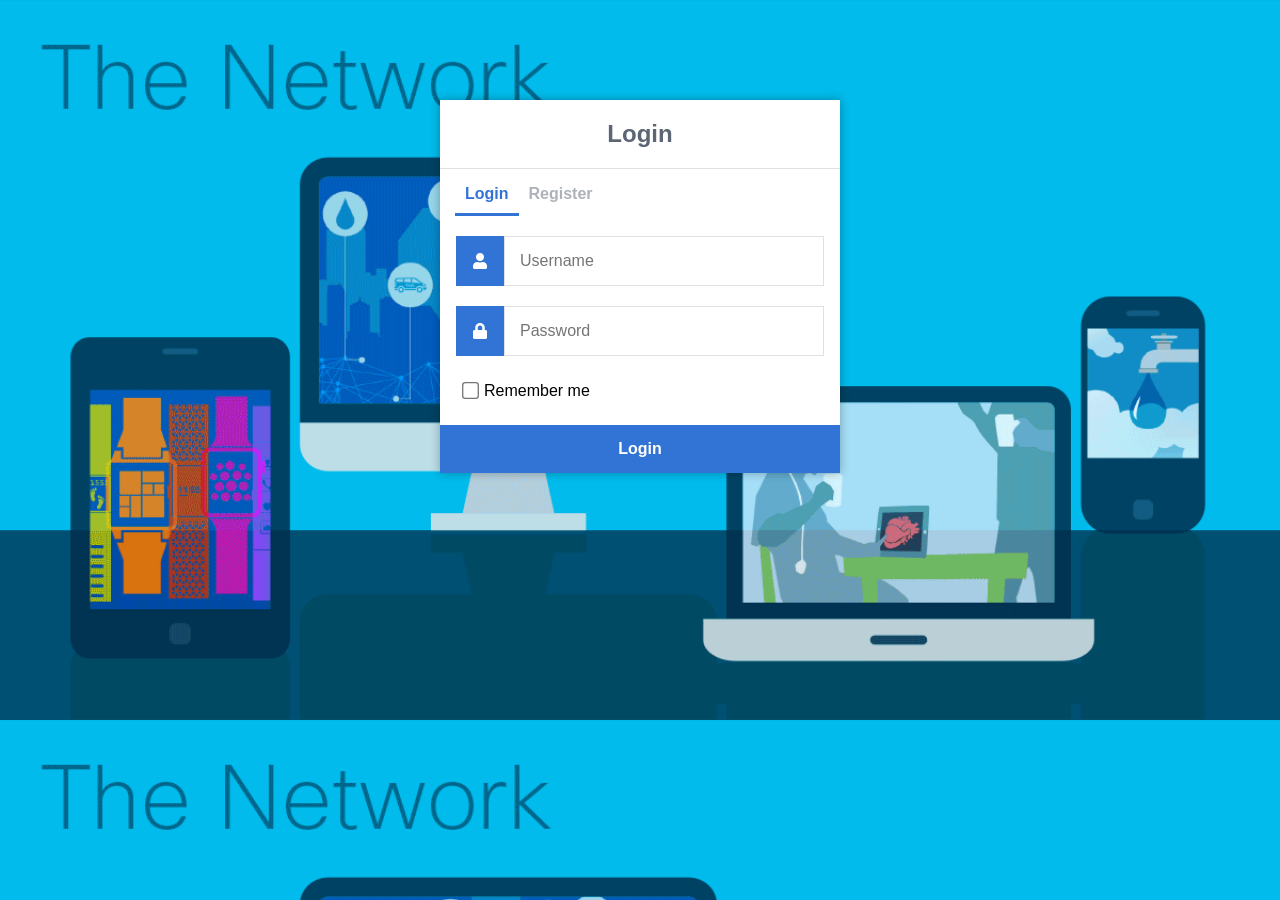
<file: html/index.html>
<!DOCTYPE html>
<html>
	<head>
		<meta charset="utf-8">
		<meta name="viewport" content="width=device-width,minimum-scale=1">
		<title>Login</title>
		<link href="../style.css" rel="stylesheet" type="text/css">
		<link rel="stylesheet" href="https://use.fontawesome.com/releases/v5.7.1/css/all.css">
  </head>
  


	<body>
		<div class="login">
      <h1>Login</h1>
      <!-- Division at the Top-->
			<div class="links">
				<a href="index.php" class="active">Login</a>
				<a href="register.html">Register</a>
      </div>
      <!-- Before the user logs in, we have to make sure that there account password and username are correct-->
      
      <!-- ToDo: make the authenticate.php file and add in two-factor authentication-->
      <form action="authenticate.php" method="post">
				<label for="username">
					<i class="fas fa-user"></i>
				</label>
				<input type="text" name="username" placeholder="Username" id="username" required>
				<label for="password">
					<i class="fas fa-lock"></i>
				</label>
				<input type="password" name="password" placeholder="Password" id="password" required>
				<label id="rememberme">
					<input type="checkbox" name="rememberme">Remember me
				</label>
				<div class="msg"></div>
				<input type="submit" value="Login">
      </form>
      
    </div>
    
		<script>
		document.querySelector(".login form").onsubmit = function(event) {
			event.preventDefault();
			var form_data = new FormData(document.querySelector(".login form"));
			var xhr = new XMLHttpRequest();
			xhr.open("POST", document.querySelector(".login form").action, true);
			xhr.onload = function () {
				if (this.responseText.toLowerCase().indexOf("success") !== -1) {
					window.location.href = "home.php";
				} else {
					document.querySelector(".msg").innerHTML = this.responseText;
				}
			};
			xhr.send(form_data);
		};
    </script>
    
  </body>
  

</html>
</file>
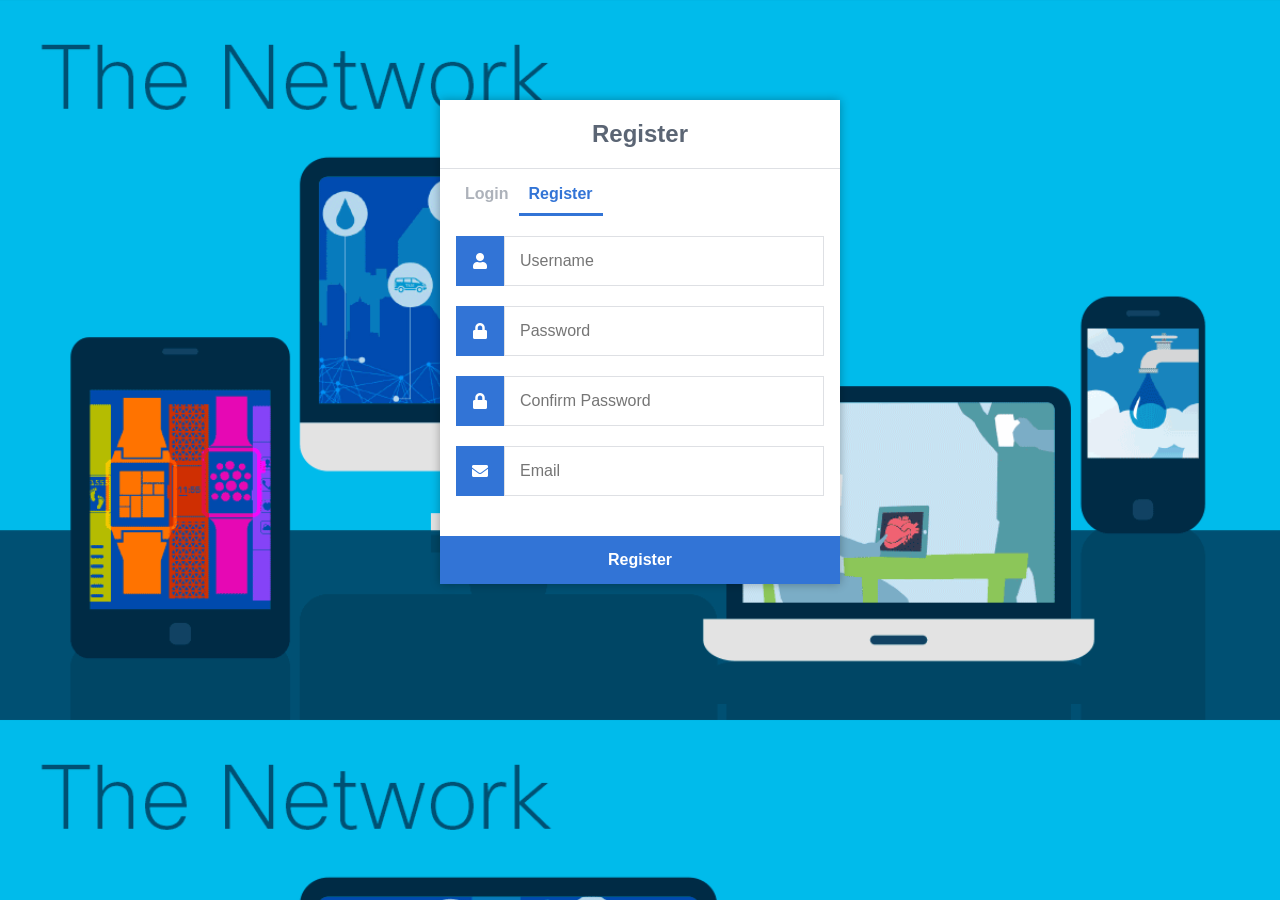
<file: register.html>
<!DOCTYPE html>
<html>
	<head>
		<meta charset="utf-8">
		<meta name="viewport" content="width=device-width,minimum-scale=1">
		<title>Register</title>
		<link href="style.css" rel="stylesheet" type="text/css">
		<link rel="stylesheet" href="https://use.fontawesome.com/releases/v5.7.1/css/all.css">
	</head>
	<body>
		<div class="register">
			<h1>Register</h1>
			<div class="links">
				<a href="index.php">Login</a>
				<a href="register.html" class="active">Register</a>
			</div>
			<form action="register.php" method="post" autocomplete="off">
				<label for="username">
					<i class="fas fa-user"></i>
				</label>
				<input type="text" name="username" placeholder="Username" id="username" required>
				<label for="password">
					<i class="fas fa-lock"></i>
				</label>
				<input type="password" name="password" placeholder="Password" id="password" required>
				<label for="cpassword">
					<i class="fas fa-lock"></i>
				</label>
				<input type="password" name="cpassword" placeholder="Confirm Password" id="cpassword" required>
				<label for="email">
					<i class="fas fa-envelope"></i>
				</label>
				<input type="email" name="email" placeholder="Email" id="email" required>
				<div class="msg"></div>
				<input type="submit" value="Register">
			</form>
		</div>
		<script>
		var form = document.querySelector('.register form');
		form.onsubmit = function(event) {
			event.preventDefault();
			var form_data = new FormData(form);
			var xhr = new XMLHttpRequest();
			xhr.open('POST', form.action, true);
			xhr.onload = function () {
				document.querySelector('.msg').innerHTML = this.responseText;
			};
			xhr.send(form_data);
		};
		</script>
	</body>
</html>
</file>
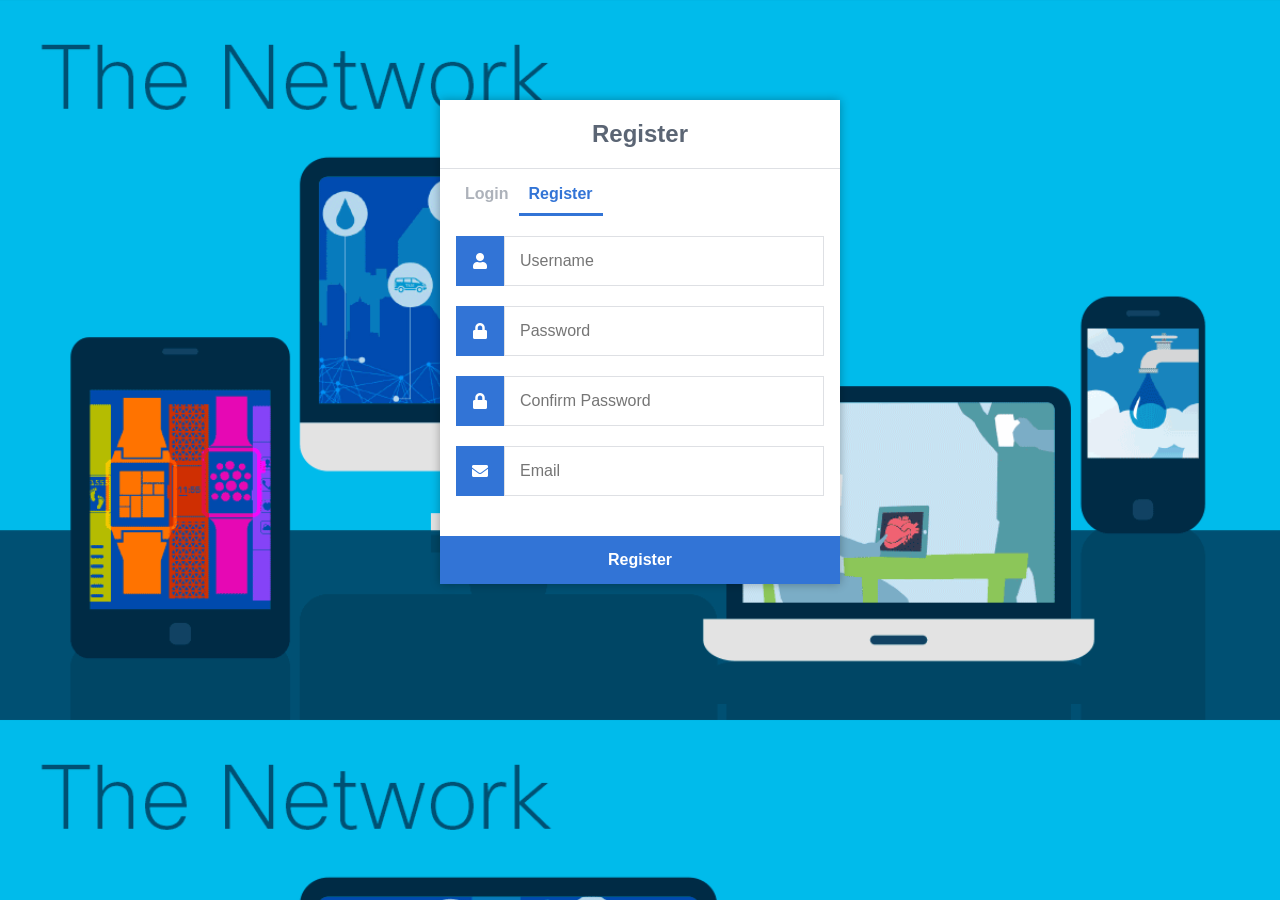
<file: html/register.html>
<!DOCTYPE html>
<html>
	<head>
		<meta charset="utf-8">
		<meta name="viewport" content="width=device-width,minimum-scale=1">
		<title>Register</title>
		<link href="../style.css" rel="stylesheet" type="text/css">
		<link rel="stylesheet" href="https://use.fontawesome.com/releases/v5.7.1/css/all.css">
	</head>


	<body>
		<!--  This is the register button class which deals with the user interaction for registering
	        an account connected to XAMPP -->
		<div class="register">
			<h1>Register</h1>
			<!-- Top division -->
			<div class="links">
				<a href="index.html">Login</a>
				<a href="register.html" class="active">Register</a>
			</div>

      <!-- The registration form --> 
			<form action="phpFiles/register.php" method="post" autocomplete="off">
				<label for="username">
					<i class="fas fa-user"></i>
				</label>
				<input type="text" name="username" placeholder="Username" id="username" required>
				<label for="password">
					<i class="fas fa-lock"></i>
				</label>
				<input type="password" name="password" placeholder="Password" id="password" required>
				<label for="cpassword">
					<i class="fas fa-lock"></i>
				</label>
				<input type="password" name="cpassword" placeholder="Confirm Password" id="cpassword" required>
				<label for="email">
					<i class="fas fa-envelope"></i>
				</label>
				<input type="email" name="email" placeholder="Email" id="email" required>
				<div class="msg"></div>
				<input type="submit" value="Register">
			</form>

		</div>


		<script>
		var form = document.querySelector('.register form');
		form.onsubmit = function(event) {
			event.preventDefault();
			var form_data = new FormData(form);
			var xhr = new XMLHttpRequest();
			xhr.open('POST', form.action, true);
			xhr.onload = function () {
				document.querySelector('.msg').innerHTML = this.responseText;
			};
			xhr.send(form_data);
		};
		</script>
	</body>
</html>
</file>
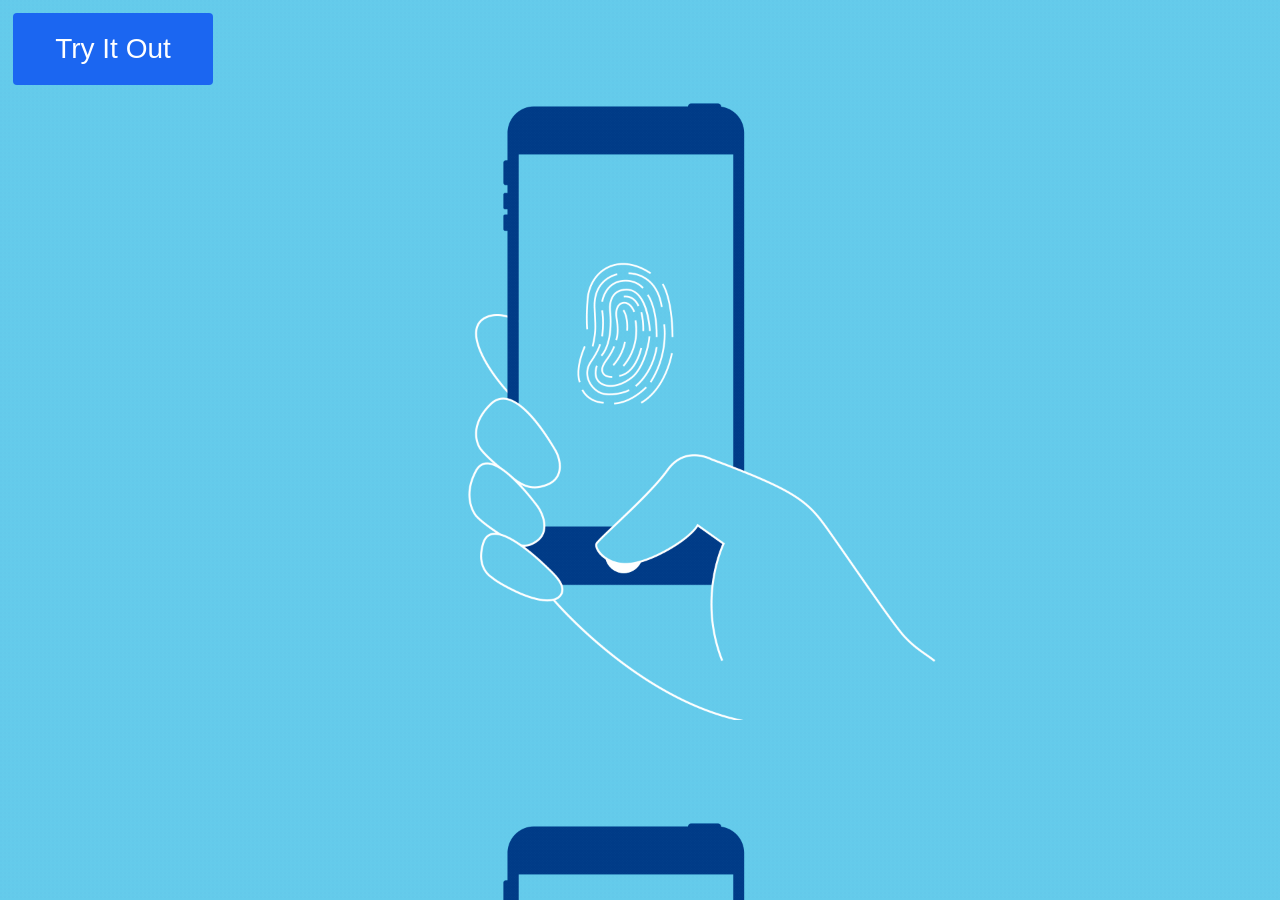
<file: html/welcome.html>
<!DOCTYPE html>
<html>
	<head>
		<meta charset="utf-8">
		<meta name="viewport" content="width=device-width,minimum-scale=1">
		<title>Welcome Page</title>
		<link href="../welcome.css" rel="stylesheet" type="text/css">
		<link rel="stylesheet" href="https://use.fontawesome.com/releases/v5.7.1/css/all.css">
  </head>
  

	<body>
    <!-- The button for the welcome page-->
    <a href="register.html">
    <button class="button" style="vertical-align:middle"> <span> Try It Out</span></button>
    </a>
  </body>
</html>
</file>
<file: style.css>
* {
  box-sizing: border-box;
  font-family: -apple-system, BlinkMacSystemFont, "segoe ui", roboto, oxygen, ubuntu, cantarell, "fira sans", "droid sans", "helvetica neue", Arial, sans-serif;
  font-size: 16px;
  -webkit-font-smoothing: antialiased;
  -moz-osx-font-smoothing: grayscale;
}

body {
  background-color: #435165;
  background-image: url("images/main.gif");
  background-size: cover;
  margin: 0;
}

.login, .register {
  width: 400px;
  background-color: #ffffff;
  box-shadow: 0 0 9px 0 rgba(0, 0, 0, 0.3);
  margin: 100px auto;
}

.login h1, .register h1 {
  text-align: center;
  color: #5b6574;
  font-size: 24px;
  padding: 20px 0 20px 0;
  border-bottom: 1px solid #dee0e4;
}

.login .links, .register .links {
  display: flex;
  padding: 0 15px;
}

.login .links a, .register .links a {
  color: #adb2ba;
  text-decoration: none;
  display: inline-flex;
  padding: 0 10px 10px 10px;
  font-weight: bold;
}

.login .links a:hover, .register .links a:hover {
  color: #9da3ac;
}

.login .links a.active, .register .links a.active {
  border-bottom: 3px solid #3274d6;
  color: #3274d6;
}

.login form, .register form {
  display: flex;
  flex-wrap: wrap;
  justify-content: center;
  padding-top: 20px;
}

.login form label, .register form label {
  display: flex;
  justify-content: center;
  align-items: center;
  width: 12%;
  height: 50px;
  background-color: #3274d6;
  color: #ffffff;
}

.login form input[type="password"], .login form input[type="text"], .login form input[type="email"], .register form input[type="password"], .register form input[type="text"], .register form input[type="email"] {
  width: 80%;
  height: 50px;
  border: 1px solid #dee0e4;
  margin-bottom: 20px;
  padding: 0 15px;
}

.login form input[type="submit"], .register form input[type="submit"] {
  width: 100%;
  padding: 15px;
  margin-top: 20px;
  background-color: #3274d6;
  border: 0;
  cursor: pointer;
  font-weight: bold;
  color: #ffffff;
  transition: background-color 0.2s;
}

.login form input[type="submit"]:hover, .register form input[type="submit"]:hover {
  background-color: #2868c7;
  transition: background-color 0.2s;
}

.login form #rememberme, .register form #rememberme {
  width: 100%;
  height: auto;
  padding: 5px 20px;
  background-color: transparent;
  color: #000;
  justify-content: flex-start;
}

.login form #rememberme input, .register form #rememberme input {
  transform: scale(1.3);
  margin-right: 7px;
}

.login form .msg, .register form .msg {
  padding: 0 20px;
  width: 100%;
}

.login form > a, .register form > a {
  text-decoration: none;
  color: #5b6574;
  width: 100%;
  padding: 5px 20px;
}

.login form > a:hover, .register form > a:hover {
  color: #394049;
}

.navtop {
  background-color: #2f3947;
  height: 60px;
  width: 100%;
  border: 0;
}

.navtop div {
  display: flex;
  margin: 0 auto;
  width: 1000px;
  height: 100%;
}

.navtop div h1, .navtop div a {
  display: inline-flex;
  align-items: center;
}

.navtop div h1 {
  flex: 1;
  font-size: 24px;
  padding: 0;
  margin: 0;
  color: #eaebed;
  font-weight: normal;
}

.navtop div a {
  padding: 0 20px;
  text-decoration: none;
  color: #c1c4c8;
  font-weight: bold;
}

.navtop div a i {
  padding: 2px 8px 0 0;
}

.navtop div a:hover {
  color: #eaebed;
}

body.loggedin {
  background-color: #f3f4f7;
}

.content {
  width: 1000px;
  margin: 0 auto;
}

.content h2 {
  margin: 0;
  padding: 25px 0;
  font-size: 22px;
  border-bottom: 1px solid #e0e0e3;
  color: #4a536e;
}

.content .block {
  box-shadow: 0 0 5px 0 rgba(0, 0, 0, 0.1);
  margin: 25px 0;
  padding: 25px;
  background-color: #fff;
}

.content .block table {
  width: 100%;
}

.content .block table td {
  overflow: hidden;
  padding: 5px;
}

.content .block table td:first-child {
  font-weight: bold;
  color: #4a536e;
  padding-right: 15px;
}

.content .block table td:last-child {
  word-break: break-all;
}

.content .block p {
  padding: 5px;
  margin: 0 0 10px 0;
}

.content.profile form label {
  display: block;
  padding: 10px 0 5px 0;
}

.content.profile form input[type="text"], .content.profile form input[type="password"], .content.profile form input[type="email"] {
  padding: 10px;
  width: 250px;
  border: 1px solid #ddd;
}

.content.profile .profile-btn {
  display: inline-block;
  text-decoration: none;
  border: 0;
  cursor: pointer;
  color: #fff;
  background-color: #3274d6;
  margin: 15px 5px 0 0;
  padding: 10px 15px;
}

.content.profile .profile-btn:hover {
  background-color: #2868c7;
}

@media screen and (max-width: 400px) {
  .login, .register {
    width: 95%;
  }
}

@media screen and (max-width: 1000px) {
  .navtop {
    height: auto;
    padding: 10px;
  }
  .navtop div {
    flex-flow: wrap;
    width: 100%;
  }
  .navtop div h1 {
    display: block;
    flex-basis: 100%;
  }
  .navtop div a {
    padding: 10px 0;
    flex-basis: 50%;
  }
  .content {
    padding: 10px;
    width: 100%;
  }
  .content form input[type="text"], .content form input[type="password"], .content form input[type="email"] {
    width: 100%;
  }
}
</file>
<file: welcome.css>
body {
  background-image: url("images/auth.gif");
  background-color: #cccccc;
  background-size: cover;
 }
 
 .button {
  display: inline-block;
  border-radius: 4px;
  background-color: #1b66f1;
  border: none;
  color: #FFFFFF;
  text-align: center;
  font-size: 28px;
  padding: 20px;
  width: 200px;
  transition: all 0.5s;
  cursor: pointer;
  margin: 5px;
}

.button span {
  cursor: pointer;
  display: inline-block;
  position: relative;
  transition: 0.5s;
}

.button span:after {
  content: '\00bb';
  position: absolute;
  opacity: 0;
  top: 0;
  right: -20px;
  transition: 0.5s;
}

.button:hover span {
  padding-right: 25px;
}

.button:hover span:after {
  opacity: 1;
  right: 0;
}
</file>
